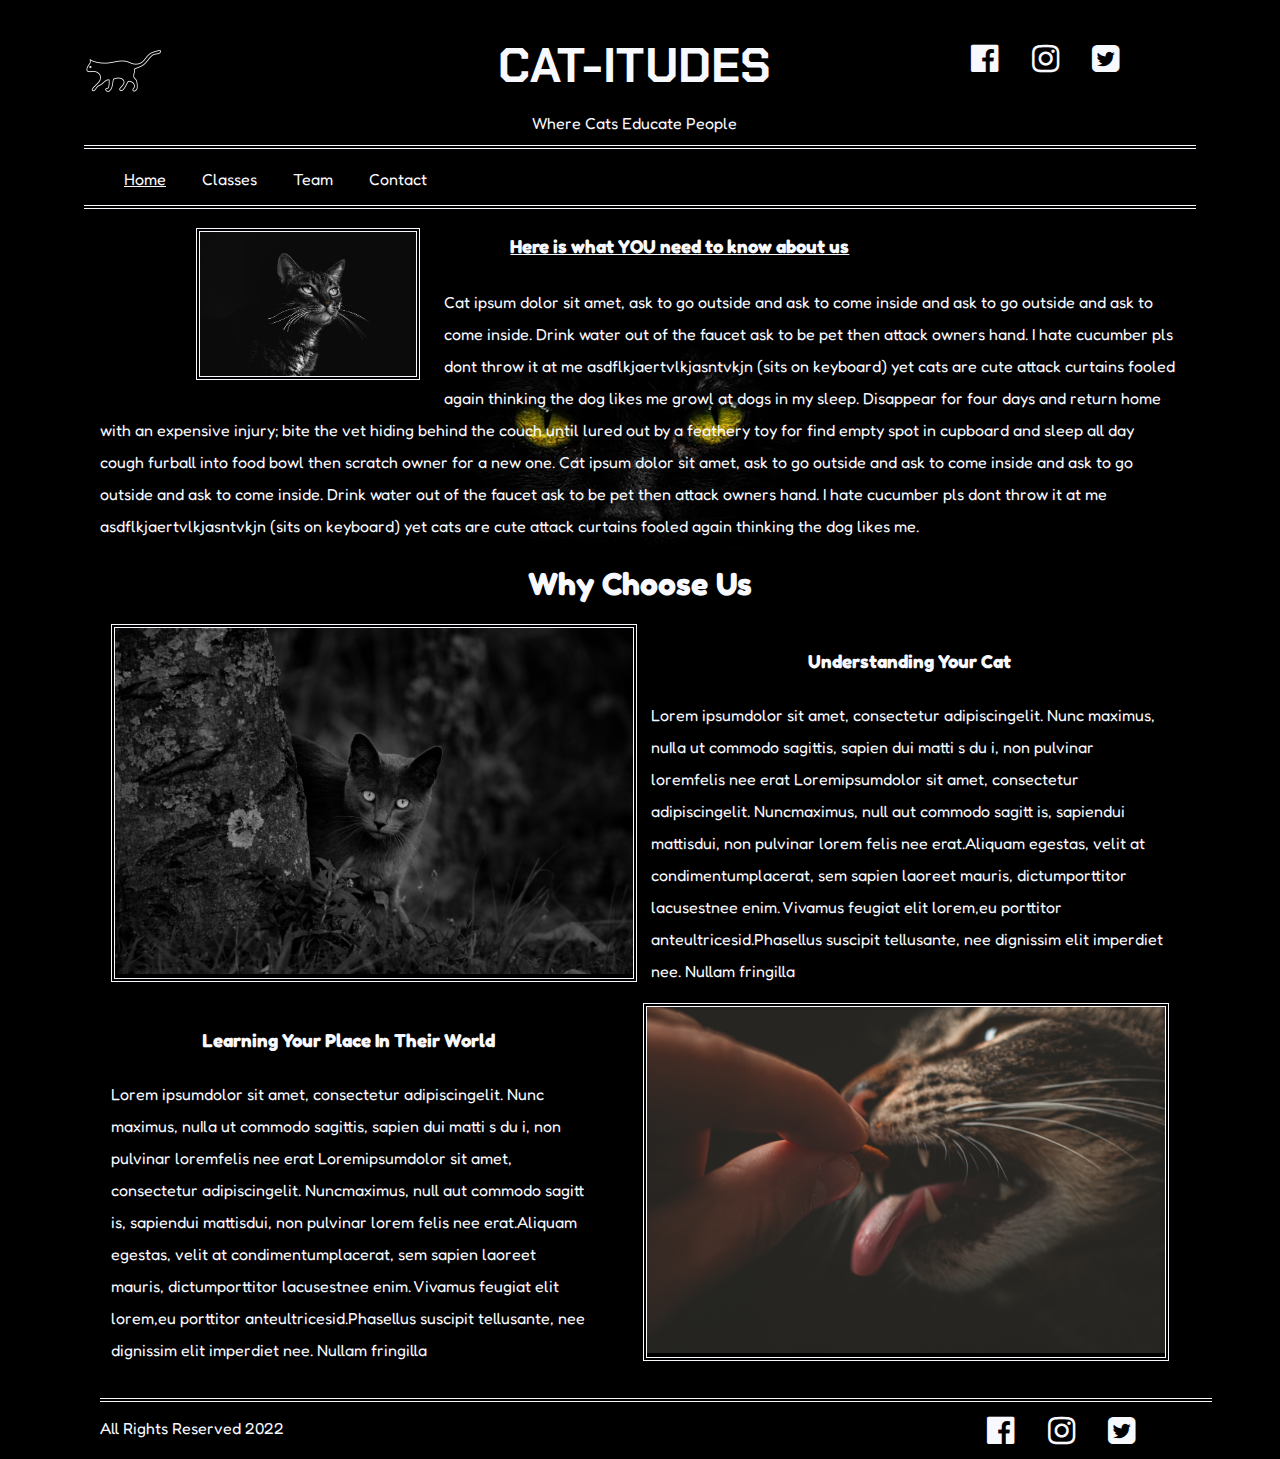
<file: FED1StudioProject/index.html>
﻿<!DOCTYPE html>
<html>

<head>

    <meta charset="utf-8" />
    <title>Cat-itudes</title>
    <meta name="description" content="Education about cats, for people, tought By cats" />
    <meta name="keywords" content="Cats, School, Feline, FED1, Centriq" />
    <meta name="author" content="Sean Allen McKinney" />

    <link href="css/custom.css" rel="stylesheet" />
    <link rel="stylesheet" href="https://cdnjs.cloudflare.com/ajax/libs/font-awesome/4.7.0/css/font-awesome.min.css">
    <link rel="shortcut icon" href="favicon.ico" type="image/x-icon"/>
</head>

<body>

    <header>

        <div>

            <div id="logoContainer"><img src="images/myLogo.png" alt="Cat Logo" id="logo" /></div>

            <h1 class="headline">CAT-ITUDES</h1>

            <p class="headline">Where Cats Educate People</p>

        </div>

        <div class="headerIcons">
            <a href="https://www.facebook.com/learnwithus" target="_blank"><i class="fa fa-facebook-official" aria-hidden="true"></i></a>
            <a href="https://www.instagram.com/" target="_blank"><i class="fa fa-instagram" aria-hidden="true"></i></a>
            <a href="https://twitter.com/" target="_blank"><i class="fa fa-twitter-square" aria-hidden="true"></i></a>
        </div>

        <div class="clear"></div>

    </header>

    <nav>

        <ul>
            <li class="active">
                <a href="index.html">Home</a>
            </li>
            <li>
                <a href="Classes.html">Classes</a>
            </li>
            <li>
                <a href="Team.html">Team</a>
            </li>
            <li>
                <a href="Contact.html">Contact</a>
            </li>
        </ul>

    </nav>

    <main>

        <section id="top">

            <div id="aboutUs">

                <div>

                    <img src="images/FirstCat.jpg" alt="Cat looking into the future with hope" id="futureCat"/>
                    
                </div>

                <div>

                    <h3 class="usText">Here is what YOU need to know about us</h3>

                    <p class="usText">
                        Cat ipsum dolor sit amet, ask to go outside and ask to come inside and ask to go outside and ask to come inside. Drink water out of the faucet ask to be pet then attack owners hand. I hate cucumber pls dont throw it at me asdflkjaertvlkjasntvkjn (sits on keyboard) yet cats are cute attack curtains fooled again thinking the dog likes me growl at dogs in my sleep. Disappear for four days and return home with an expensive injury; bite the vet hiding behind the couch until lured out by a feathery toy for find empty spot in cupboard and sleep all day cough furball into food bowl then scratch owner for a new one. Cat ipsum dolor sit amet, ask to go outside and ask to come inside and ask to go outside and ask to come inside. Drink water out of the faucet ask to be pet then attack owners hand. I hate cucumber pls dont throw it at me asdflkjaertvlkjasntvkjn (sits on keyboard) yet cats are cute attack curtains fooled again thinking the dog likes me.
                    </p>

                </div>

                <div class="clear"></div>

            </div>

            <article id="chooseUs">

                <h1>Why Choose Us</h1>

                <section id="fourSquare">

                    <div id="homeTopHalf">

                        <div id="homeTopLeftImage">

                            <img src="images/pexels-lucas-pezeta-5403252.jpg" alt="Grey Cats Eyes" id="topLeft" />

                        </div>

                        <div id="homeTopRightText">

                            <h3>Understanding Your Cat</h3>

                            <p>
                                Lorem ipsumdolor sit amet, consectetur adipiscingelit. Nunc maximus, nuIla ut commodo
                                sagittis, sapien dui matti s du i, non pulvinar loremfelis nee erat Loremipsumdolor sit amet, consectetur adipiscingelit. Nuncmaximus, null aut commodo sagitt is, sapiendui mattisdui, non pulvinar lorem felis nee erat.Aliquam egestas, velit at condimentumplacerat, sem sapien
                                laoreet mauris, dictumporttitor lacusestnee enim. Vivamus feugiat elit lorem,eu porttitor anteultricesid.Phasellus suscipit tellusante, nee dignissim elit imperdiet nee. Nullam fringilla
                            </p>

                        </div>

                        <div class="clear"></div>

                    </div>

                    <div id="homeBottomHalf">

                        <div id="homeBottomLeftText">

                            <h3>Learning Your Place In Their World</h3>

                            <p>
                                Lorem ipsumdolor sit amet, consectetur adipiscingelit. Nunc maximus, nuIla ut commodo
                                sagittis, sapien dui matti s du i, non pulvinar loremfelis nee erat Loremipsumdolor sit amet, consectetur adipiscingelit. Nuncmaximus, null aut commodo sagitt is, sapiendui mattisdui, non pulvinar lorem felis nee erat.Aliquam egestas, velit at condimentumplacerat, sem sapien
                                laoreet mauris, dictumporttitor lacusestnee enim. Vivamus feugiat elit lorem,eu porttitor anteultricesid.Phasellus suscipit tellusante, nee dignissim elit imperdiet nee. Nullam fringilla
                            </p>

                        </div>

                        <div id="homeBottomRightImage">

                            <img src="images/pexels-lucas-pezeta-2352276.jpg" alt="Cat eating a treat" id="bottomRight" />

                        </div>

                        <div class="clear"></div>

                    </div>

                    <div class="clear"></div>

                </section>

            </article>

            <div class="clear"></div>

        </section>

    </main>

    <footer>

        <p>
            All Rights Reserved 2022
        </p>

        <div class="footerIcons">
            <a href="https://www.facebook.com/learnwithus" target="_blank"><i class="fa fa-facebook-official" aria-hidden="true"></i></a>
            <a href="https://www.instagram.com/" target="_blank"><i class="fa fa-instagram" aria-hidden="true"></i></a>
            <a href="https://twitter.com/" target="_blank"><i class="fa fa-twitter-square" aria-hidden="true"></i></a>
        </div>

        <div class="clear"></div>

    </footer>

</body>
</html>
</file>
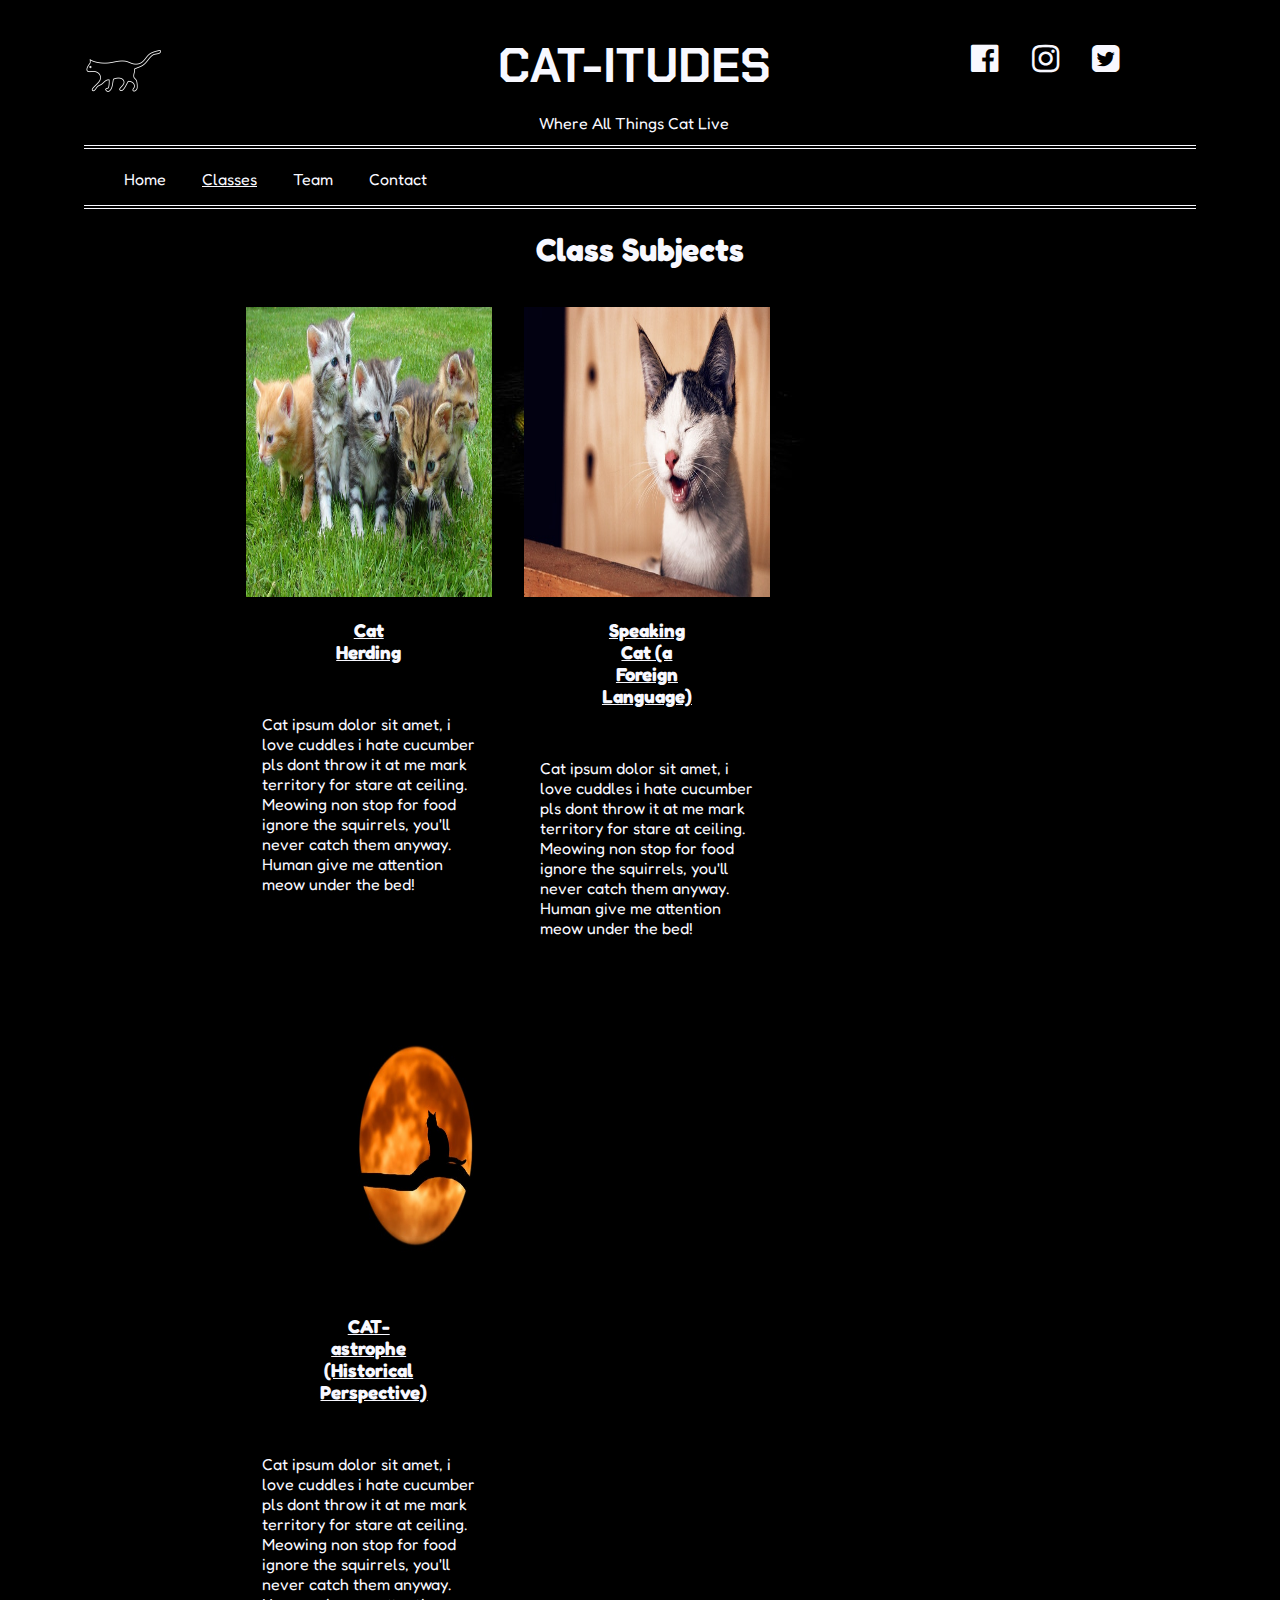
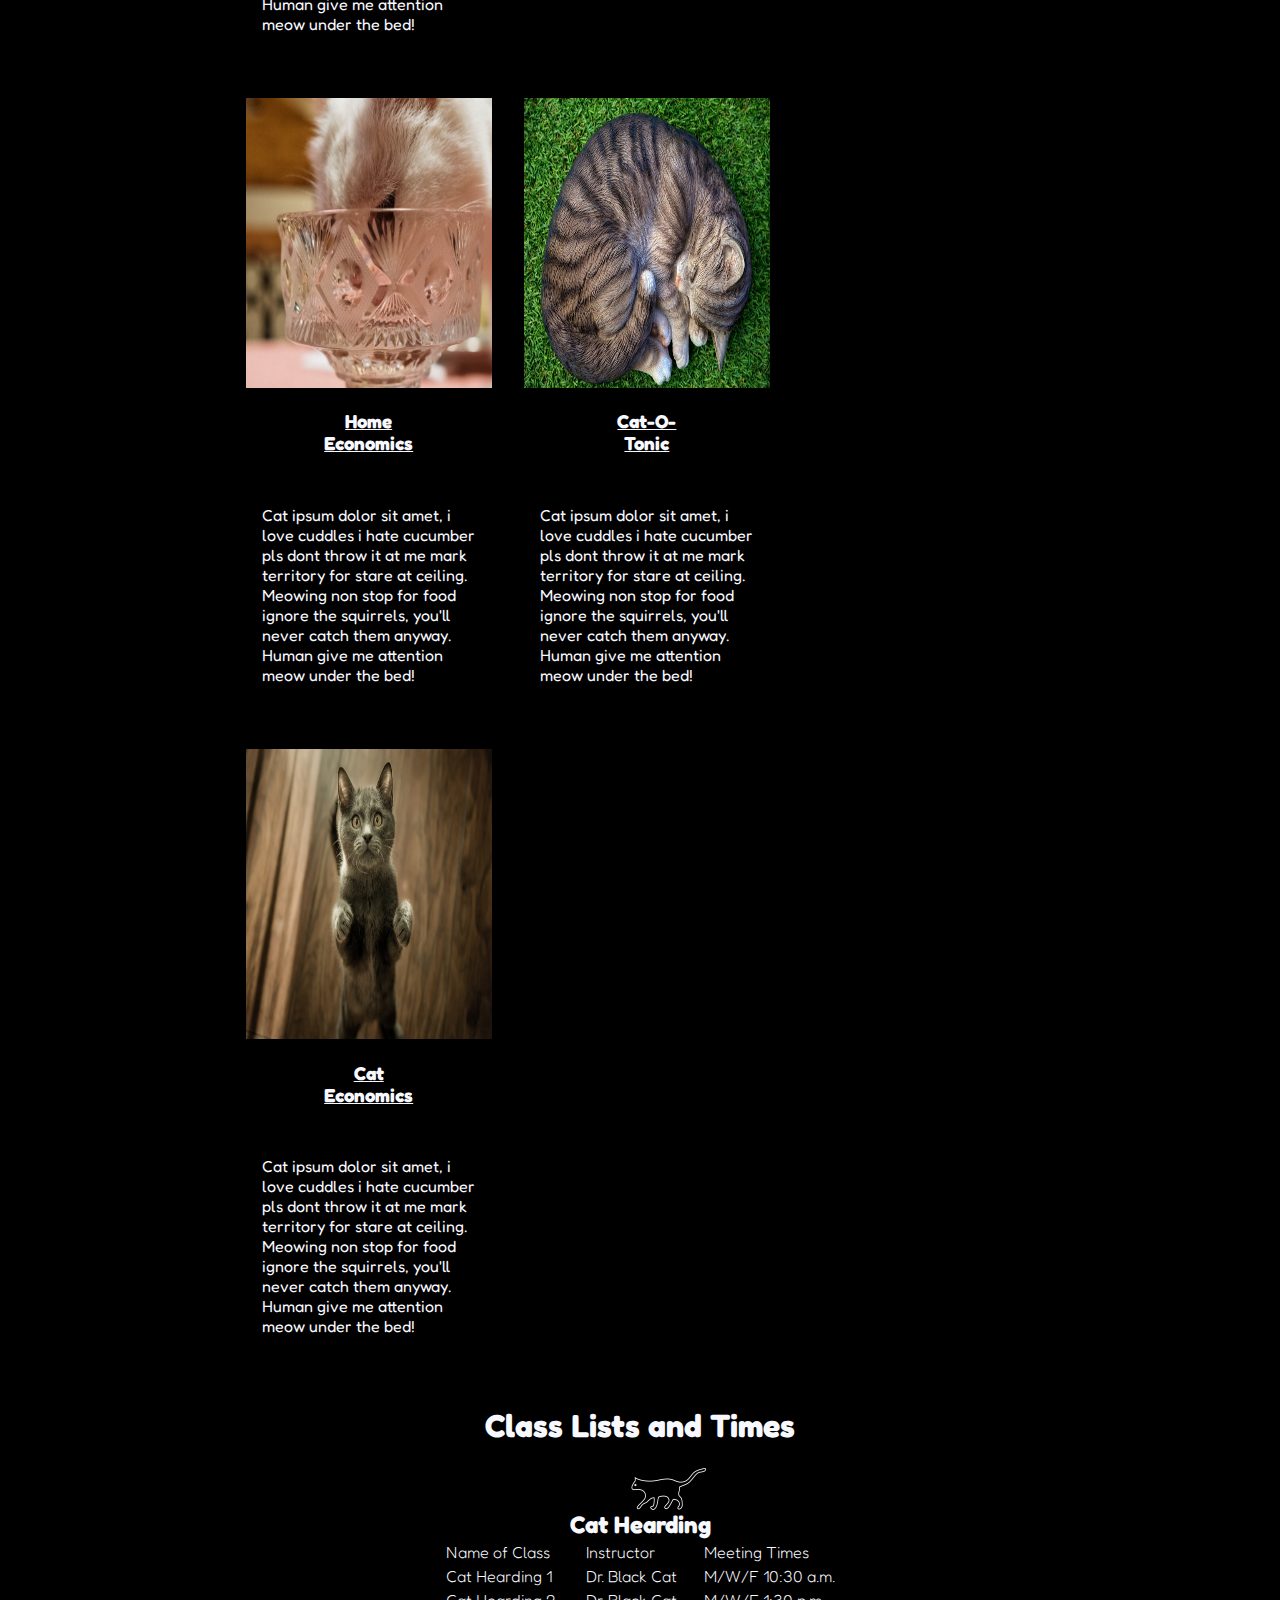
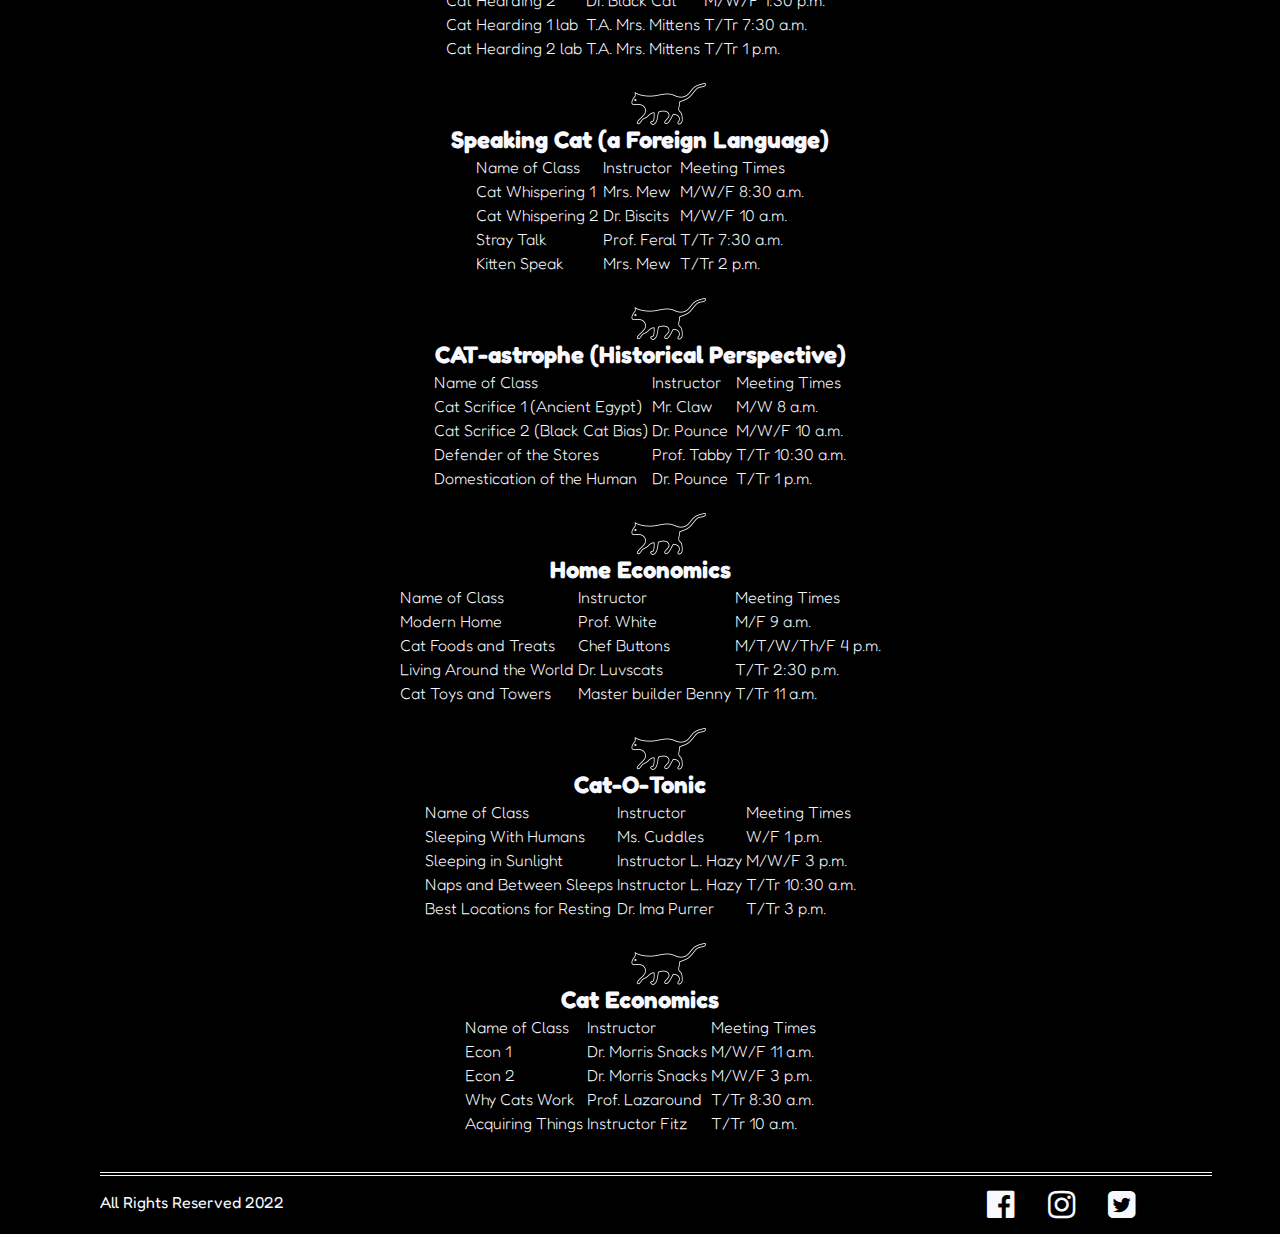
<file: FED1StudioProject/Classes.html>
﻿<!DOCTYPE html>
<html>

<head>

    <meta charset="utf-8" />
    <title>Cat-itudes</title>
    <meta name="description" content="Education about cats, for people, tought By cats" />
    <meta name="keywords" content="Cats, School, Feline, FED1, Centriq" />
    <meta name="author" content="Sean Allen McKinney" />

    <link href="css/custom.css" rel="stylesheet" />
    <link rel="stylesheet" href="https://cdnjs.cloudflare.com/ajax/libs/font-awesome/4.7.0/css/font-awesome.min.css">
    <link rel="shortcut icon" href="favicon.ico" type="image/x-icon" />
</head>

<body>

    <header>

        <div>

            <div id="logoContainer"><img src="images/myLogo.png" alt="Cat Logo" id="logo" /></div>

            <h1 class="headline">CAT-ITUDES</h1>

            <p class="headline">Where All Things Cat Live</p>

        </div>

        <div class="headerIcons">
            <a href="https://www.facebook.com/learnwithus" target="_blank"><i class="fa fa-facebook-official" aria-hidden="true"></i></a>
            <a href="https://www.instagram.com/" target="_blank"><i class="fa fa-instagram" aria-hidden="true"></i></a>
            <a href="https://twitter.com/" target="_blank"><i class="fa fa-twitter-square" aria-hidden="true"></i></a>
        </div>

        <div class="clear"></div>

    </header>

    <nav>

        <ul>
            <li>
                <a href="index.html">Home</a>
            </li>
            <li class="active">
                <a href="Classes.html">Classes</a>
            </li>
            <li>
                <a href="Team.html">Team</a>
            </li>
            <li>
                <a href="Contact.html">Contact</a>
            </li>
        </ul>

    </nav>

    <main>

        <section id="top">

            <h1>Class Subjects</h1>

            <article id="threeByThreeGrid">

                <section class="classesThirdsTopics">
                    
                    <a href="#t1">
                        <div class="firstThirdTop">

                            <img id="classesThirdPics"  src="images/classpics/CatHerding.jpg" alt="Herd of cats" />

                            <h3>Cat Herding</h3>

                            <p>Cat ipsum dolor sit amet, i love cuddles i hate cucumber pls dont throw it at me mark territory for stare at ceiling. Meowing non stop for food ignore the squirrels, you'll never catch them anyway. Human give me attention meow under the bed!</p>

                        </div>
                    </a>

                    <a href="#t2">
                        <div class="secondThirdTop">

                            <img src="images/classpics/SpeakingCat.jpg" alt="Speaking Cat" />

                            <h3>Speaking Cat (a Foreign Language)</h3>

                            <p>Cat ipsum dolor sit amet, i love cuddles i hate cucumber pls dont throw it at me mark territory for stare at ceiling. Meowing non stop for food ignore the squirrels, you'll never catch them anyway. Human give me attention meow under the bed!</p>

                        </div>
                    </a>

                    <a href="#t3">
                        <div class="thirdThirdTop">

                            <img id="classesThirdPics" src="images/classpics/CATstrophe.jpg" alt="Ritual Moonlight Cat" />

                            <h3>CAT-astrophe (Historical Perspective)</h3>

                            <p>Cat ipsum dolor sit amet, i love cuddles i hate cucumber pls dont throw it at me mark territory for stare at ceiling. Meowing non stop for food ignore the squirrels, you'll never catch them anyway. Human give me attention meow under the bed!</p>

                        </div>
                    </a>

                        <div class="clear"></div>

                </section>

                <section class="classesThirdsTopics">

                    <a href="#t4">
                        <div class="firstThirdBottom">

                            <img id="classesThirdPics" src="images/classpics/HomeEconomics.jpg" alt="A cat eating out of a crystal bowl" />

                            <h3>Home Economics</h3>

                            <p>Cat ipsum dolor sit amet, i love cuddles i hate cucumber pls dont throw it at me mark territory for stare at ceiling. Meowing non stop for food ignore the squirrels, you'll never catch them anyway. Human give me attention meow under the bed!</p>

                        </div>
                    </a>

                    <a href="#t5">
                        <div class="secondThirdBottom">

                            <img id="classesThirdPics" src="images/classpics/Cat_O_Tonic.jpg" alt="Sleeping Cat" />

                            <h3>Cat-O-Tonic</h3>

                            <p>Cat ipsum dolor sit amet, i love cuddles i hate cucumber pls dont throw it at me mark territory for stare at ceiling. Meowing non stop for food ignore the squirrels, you'll never catch them anyway. Human give me attention meow under the bed!</p>

                        </div>
                    </a>

                    <a href="#t6">
                        <div class="thirdThirdBottom">

                            <img src="images/classpics/CatEconomics.jpg" alt="Kitten acquiring things" />

                            <h3>Cat Economics</h3>

                            <p>Cat ipsum dolor sit amet, i love cuddles i hate cucumber pls dont throw it at me mark territory for stare at ceiling. Meowing non stop for food ignore the squirrels, you'll never catch them anyway. Human give me attention meow under the bed!</p>

                        </div>
                    </a>

                    <div class="clear"></div>

                </section>

            </article>

        </section>

        <section id="tableTop">

            <h1>Class Lists and Times</h1>

            <img class="tableLogo" src="images/myLogo.png" alt="Cat Logo" id="logo" />
            <h2 class="tableTitle" id="t1">Cat Hearding</h2>

            <table class="cssTables" id="class1Table">
                <thead title="Cat Herding">
                    <tr>
                        <th>Name of Class</th>
                        <th>Instructor</th>
                        <th>Meeting Times</th>
                    </tr>
                </thead>
                <tbody>
                    <tr>
                        <th>Cat Hearding 1</th>
                        <th>Dr. Black Cat</th>
                        <th>M/W/F 10:30 a.m.</th>
                    </tr>
                    <tr>
                        <th>Cat Hearding 2</th>
                        <th>Dr. Black Cat</th>
                        <th>M/W/F 1:30 p.m.</th>
                    </tr>
                    <tr>
                        <th>Cat Hearding 1 lab</th>
                        <th>T.A. Mrs. Mittens</th>
                        <th>T/Tr 7:30 a.m.</th>
                    </tr>
                    <tr>
                        <th>Cat Hearding 2 lab</th>
                        <th>T.A. Mrs. Mittens</th>
                        <th>T/Tr 1 p.m.</th>
                    </tr>
                </tbody>
            </table>
            <br />

            <img class="tableLogo" src="images/myLogo.png" alt="Cat Logo" id="logo" />
            <h2 class="tableTitle" id="t2">Speaking Cat (a Foreign Language)</h2>

            <table class="cssTables" id="class2Table">
                <thead>
                    <tr>
                        <th>Name of Class</th>
                        <th>Instructor</th>
                        <th>Meeting Times</th>
                    </tr>
                </thead>
                <tbody>
                    <tr>
                        <th>Cat Whispering 1</th>
                        <th>Mrs. Mew</th>
                        <th>M/W/F 8:30 a.m.</th>
                    </tr>
                    <tr>
                        <th>Cat Whispering 2</th>
                        <th>Dr. Biscits</th>
                        <th>M/W/F 10 a.m.</th>
                    </tr>
                    <tr>
                        <th>Stray Talk</th>
                        <th>Prof. Feral</th>
                        <th>T/Tr 7:30 a.m.</th>
                    </tr>
                    <tr>
                        <th>Kitten Speak</th>
                        <th>Mrs. Mew</th>
                        <th>T/Tr 2 p.m.</th>
                    </tr>
                </tbody>
            </table>

            <br />

            <img class="tableLogo" src="images/myLogo.png" alt="Cat Logo" id="logo" />
            <h2 class="tableTitle" id="t3">CAT-astrophe (Historical Perspective)</h2>

            <table class="cssTables" id="class3Table">
                <thead>
                    <tr>
                        <th>Name of Class</th>
                        <th>Instructor</th>
                        <th>Meeting Times</th>
                    </tr>
                </thead>
                <tbody>
                    <tr>
                        <th>Cat Scrifice 1 (Ancient Egypt)</th>
                        <th>Mr. Claw</th>
                        <th>M/W 8 a.m.</th>
                    </tr>
                    <tr>
                        <th>Cat Scrifice 2 (Black Cat Bias)</th>
                        <th>Dr. Pounce</th>
                        <th>M/W/F 10 a.m.</th>
                    </tr>
                    <tr>
                        <th>Defender of the Stores</th>
                        <th>Prof. Tabby</th>
                        <th>T/Tr 10:30 a.m.</th>
                    </tr>
                    <tr>
                        <th>Domestication of the Human</th>
                        <th>Dr. Pounce</th>
                        <th>T/Tr 1 p.m.</th>
                    </tr>
                </tbody>
            </table>

            <br />

            <img class="tableLogo" src="images/myLogo.png" alt="Cat Logo" id="logo" />
            <h2 class="tableTitle" id="t4">Home Economics</h2>
            <table class="cssTables" id="class4Table">
                <thead>
                    <tr>
                        <th>Name of Class</th>
                        <th>Instructor</th>
                        <th>Meeting Times</th>
                    </tr>
                </thead>
                <tbody>
                    <tr>
                        <th>Modern Home</th>
                        <th>Prof. White</th>
                        <th>M/F 9 a.m.</th>
                    </tr>
                    <tr>
                        <th>Cat Foods and Treats</th>
                        <th>Chef Buttons</th>
                        <th>M/T/W/Th/F 4 p.m.</th>
                    </tr>
                    <tr>
                        <th>Living Around the World</th>
                        <th>Dr. Luvscats</th>
                        <th>T/Tr 2:30 p.m.</th>
                    </tr>
                    <tr>
                        <th>Cat Toys and Towers</th>
                        <th>Master builder Benny</th>
                        <th>T/Tr 11 a.m.</th>
                    </tr>
                </tbody>
            </table>

            <br />

            <img class="tableLogo" src="images/myLogo.png" alt="Cat Logo" id="logo" />
            <h2 class="tableTitle" id="t5">Cat-O-Tonic</h2>

            <table class="cssTables" id="class5Table">
                <thead>
                    <tr>
                        <th>Name of Class</th>
                        <th>Instructor</th>
                        <th>Meeting Times</th>
                    </tr>
                </thead>
                <tbody>
                    <tr>
                        <th>Sleeping With Humans</th>
                        <th>Ms. Cuddles</th>
                        <th>W/F 1 p.m.</th>
                    </tr>
                    <tr>
                        <th>Sleeping in Sunlight</th>
                        <th>Instructor L. Hazy</th>
                        <th>M/W/F 3 p.m.</th>
                    </tr>
                    <tr>
                        <th>Naps and Between Sleeps</th>
                        <th>Instructor L. Hazy </th>
                        <th>T/Tr 10:30 a.m.</th>
                    </tr>
                    <tr>
                        <th>Best Locations for Resting</th>
                        <th>Dr. Ima Purrer</th>
                        <th>T/Tr 3 p.m.</th>
                    </tr>
                </tbody>
            </table>

            <br />

            <img class="tableLogo" src="images/myLogo.png" alt="Cat Logo" id="logo" />
            <h2 class="tableTitle" id="t6">Cat Economics</h2>

            <table class="cssTables" id="class6Table">
                <thead>
                    <tr>
                        <th>Name of Class</th>
                        <th>Instructor</th>
                        <th>Meeting Times</th>
                    </tr>
                </thead>
                <tbody>
                    <tr>
                        <th>Econ 1</th>
                        <th>Dr. Morris Snacks</th>
                        <th>M/W/F 11 a.m.</th>
                    </tr>
                    <tr>
                        <th>Econ 2</th>
                        <th>Dr. Morris Snacks</th>
                        <th>M/W/F 3 p.m.</th>
                    </tr>
                    <tr>
                        <th>Why Cats Work</th>
                        <th>Prof. Lazaround</th>
                        <th>T/Tr 8:30 a.m.</th>
                    </tr>
                    <tr>
                        <th>Acquiring Things</th>
                        <th>Instructor Fitz</th>
                        <th>T/Tr 10 a.m.</th>
                    </tr>
                </tbody>
            </table>

            <br />

        </section>

    </main>

    <footer>

        <p>
            All Rights Reserved 2022
        </p>

        <div class="footerIcons">
            <a href="https://www.facebook.com/learnwithus" target="_blank"><i class="fa fa-facebook-official" aria-hidden="true"></i></a>
            <a href="https://www.instagram.com/" target="_blank"><i class="fa fa-instagram" aria-hidden="true"></i></a>
            <a href="https://twitter.com/" target="_blank"><i class="fa fa-twitter-square" aria-hidden="true"></i></a>
        </div>

        <div class="clear"></div>

    </footer>

</body>
</html>
</file>
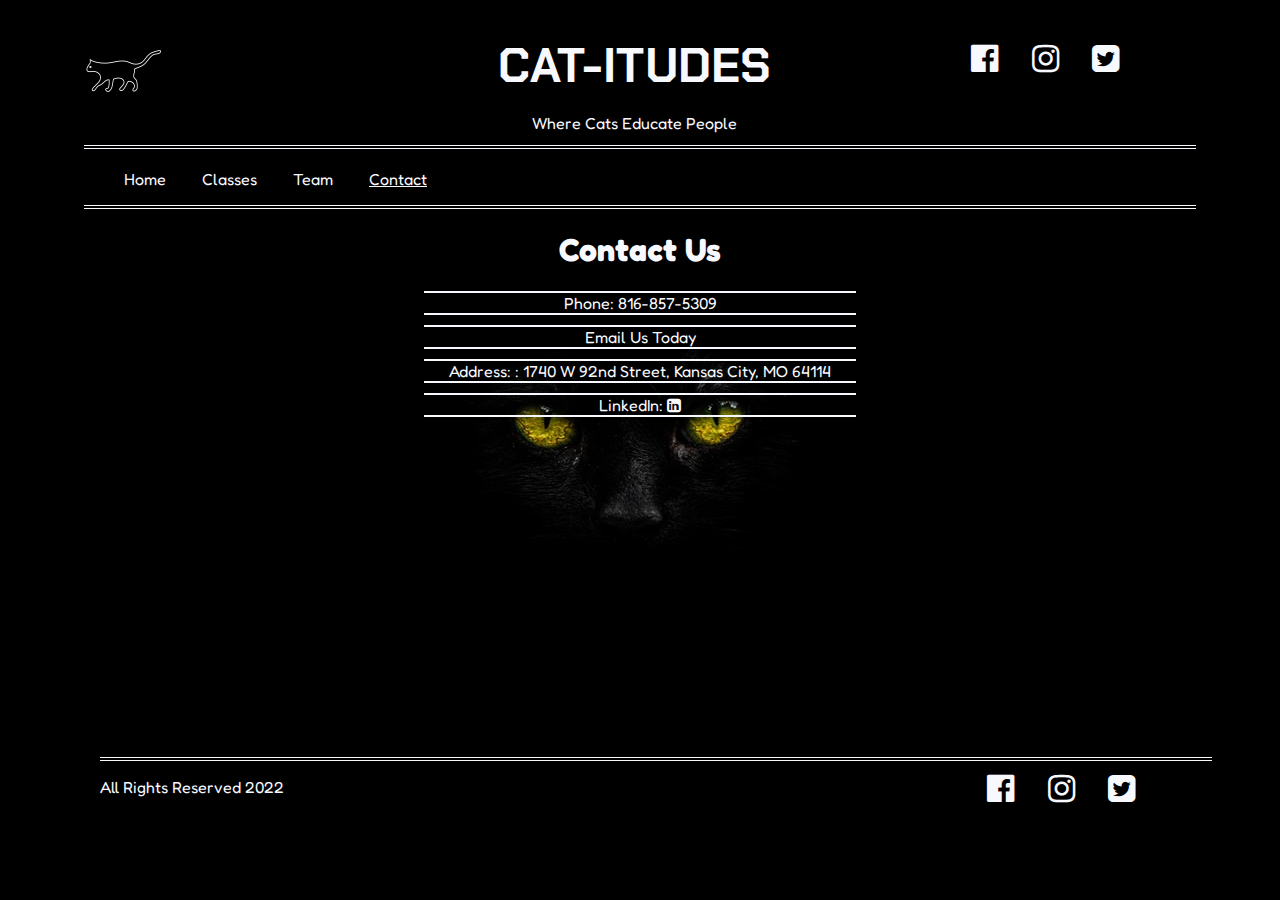
<file: FED1StudioProject/Contact.html>
﻿<!DOCTYPE html>
<html>

<head>

    <meta charset="utf-8" />
    <title>Cat-itudes</title>
    <meta name="description" content="Education about cats, for people, tought By cats" />
    <meta name="keywords" content="Cats, School, Feline, FED1, Centriq" />
    <meta name="author" content="Sean Allen McKinney" />

    <link href="css/custom.css" rel="stylesheet" />
    <link rel="stylesheet" href="https://cdnjs.cloudflare.com/ajax/libs/font-awesome/4.7.0/css/font-awesome.min.css">
    <link rel="shortcut icon" href="favicon.ico" type="image/x-icon" />
</head>

<body>

    <header>

        <div>

            <div id="logoContainer"><img src="images/myLogo.png" alt="Cat Logo" id="logo" /></div>

            <h1 class="headline">CAT-ITUDES</h1>

            <p class="headline">Where Cats Educate People</p>

        </div>

        <div class="headerIcons">
            <a href="https://www.facebook.com/learnwithus" target="_blank"><i class="fa fa-facebook-official" aria-hidden="true"></i></a>
            <a href="https://www.instagram.com/" target="_blank"><i class="fa fa-instagram" aria-hidden="true"></i></a>
            <a href="https://twitter.com/" target="_blank"><i class="fa fa-twitter-square" aria-hidden="true"></i></a>
        </div>

        <div class="clear"></div>

    </header>

    <nav>

        <ul>
            <li>
                <a href="index.html">Home</a>
            </li>
            <li>
                <a href="Classes.html">Classes</a>
            </li>
            <li>
                <a href="Team.html">Team</a>
            </li>
            <li class="active">
                <a href="Contact.html">Contact</a>
            </li>
        </ul>

    </nav>

    <main>

        <section>

            <h1>Contact Us</h1>

            <p class="contactInfo1">
                <a href="tel:+816-857-5309">Phone: 816-857-5309</a>
            </p>
            <p class="contactInfo2">
                <a href="mailto:learning@smallbiz.com">Email Us Today</a>
            </p>
            <p class="contactInfo3">
                Address: : 1740 W 92nd Street, Kansas City, MO 64114
            </p>
            <p class="contactInfo4">
                LinkedIn: <a href="https://www.linkedin.com/learnwithus"><i class="fa fa-linkedin-square" aria-hidden="true"></i></a>
            </p>

        </section>

    </main>

    <footer>

        <p>
            All Rights Reserved 2022
        </p>

        <div class="footerIcons">
            <a href="https://www.facebook.com/learnwithus" target="_blank"><i class="fa fa-facebook-official" aria-hidden="true"></i></a>
            <a href="https://www.instagram.com/" target="_blank"><i class="fa fa-instagram" aria-hidden="true"></i></a>
            <a href="https://twitter.com/" target="_blank"><i class="fa fa-twitter-square" aria-hidden="true"></i></a>
        </div>

        <div class="clear"></div>

    </footer>

</body>

</html>
</file>
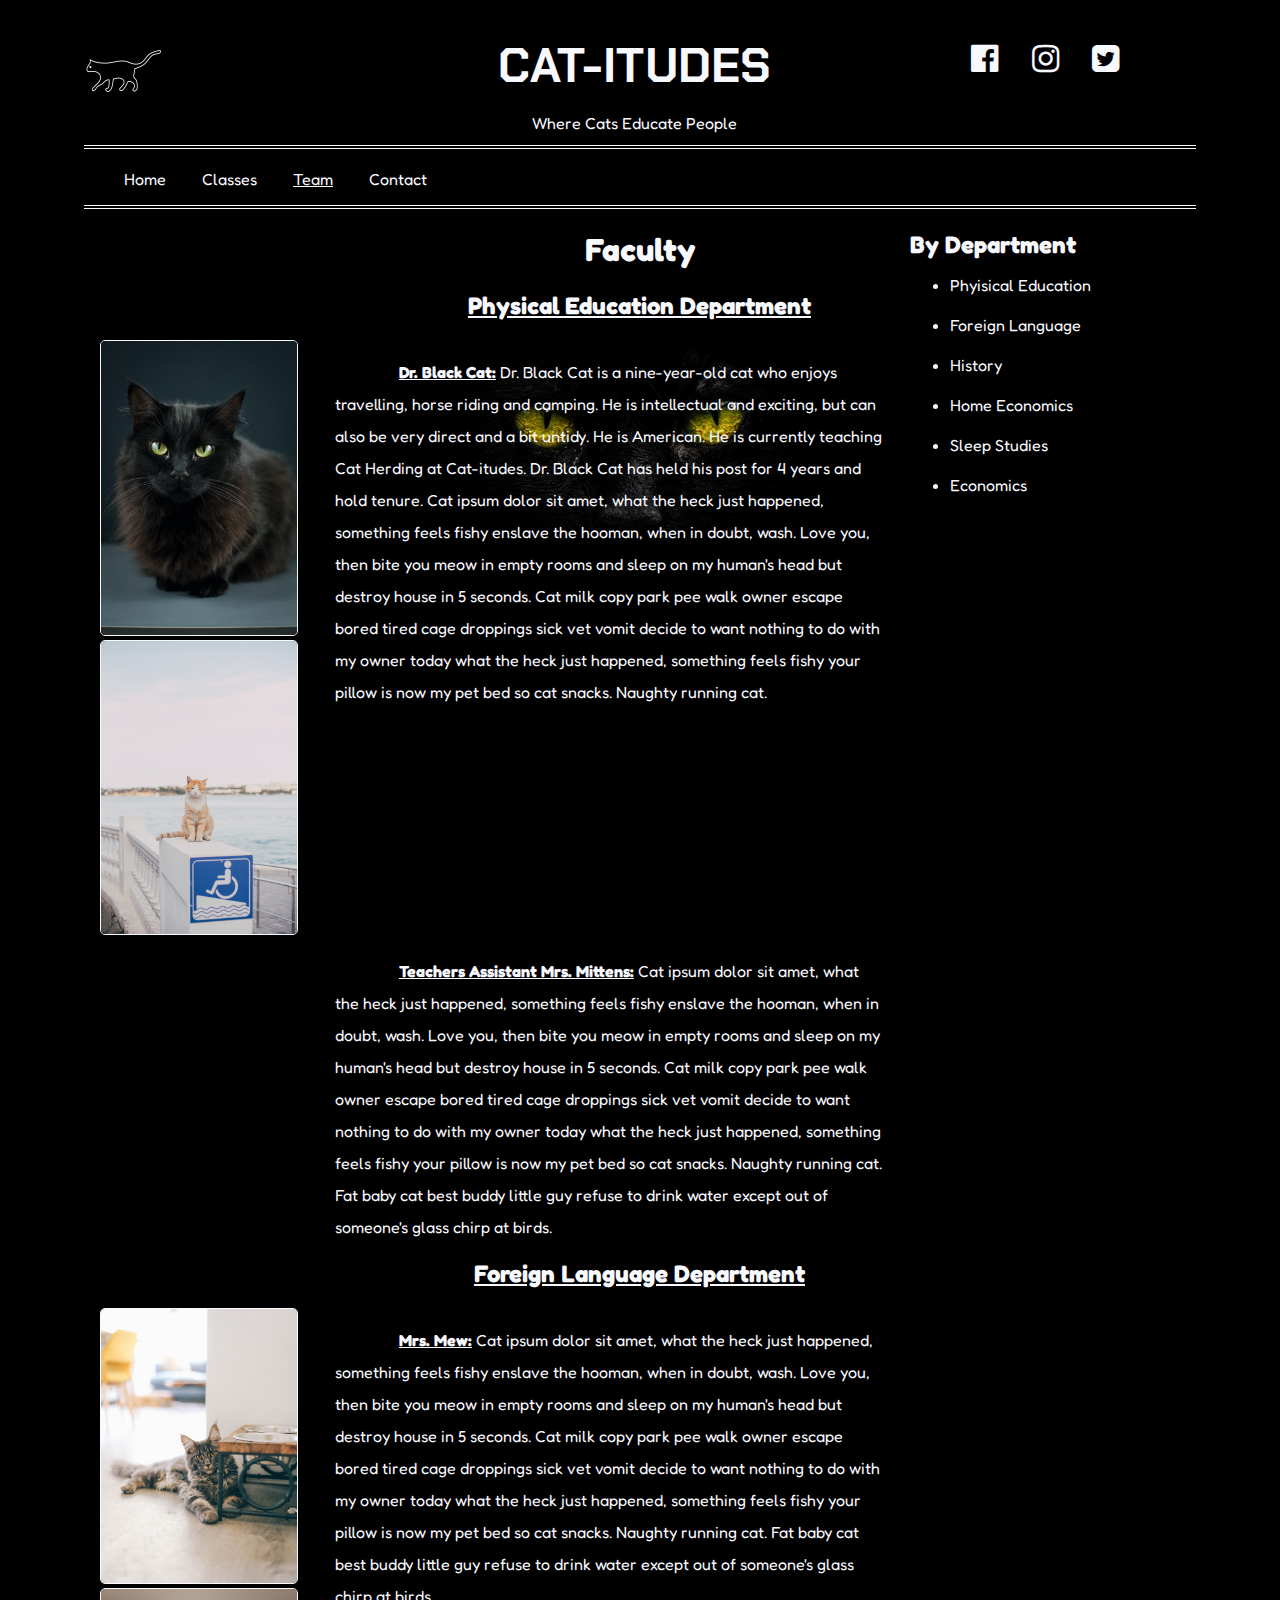
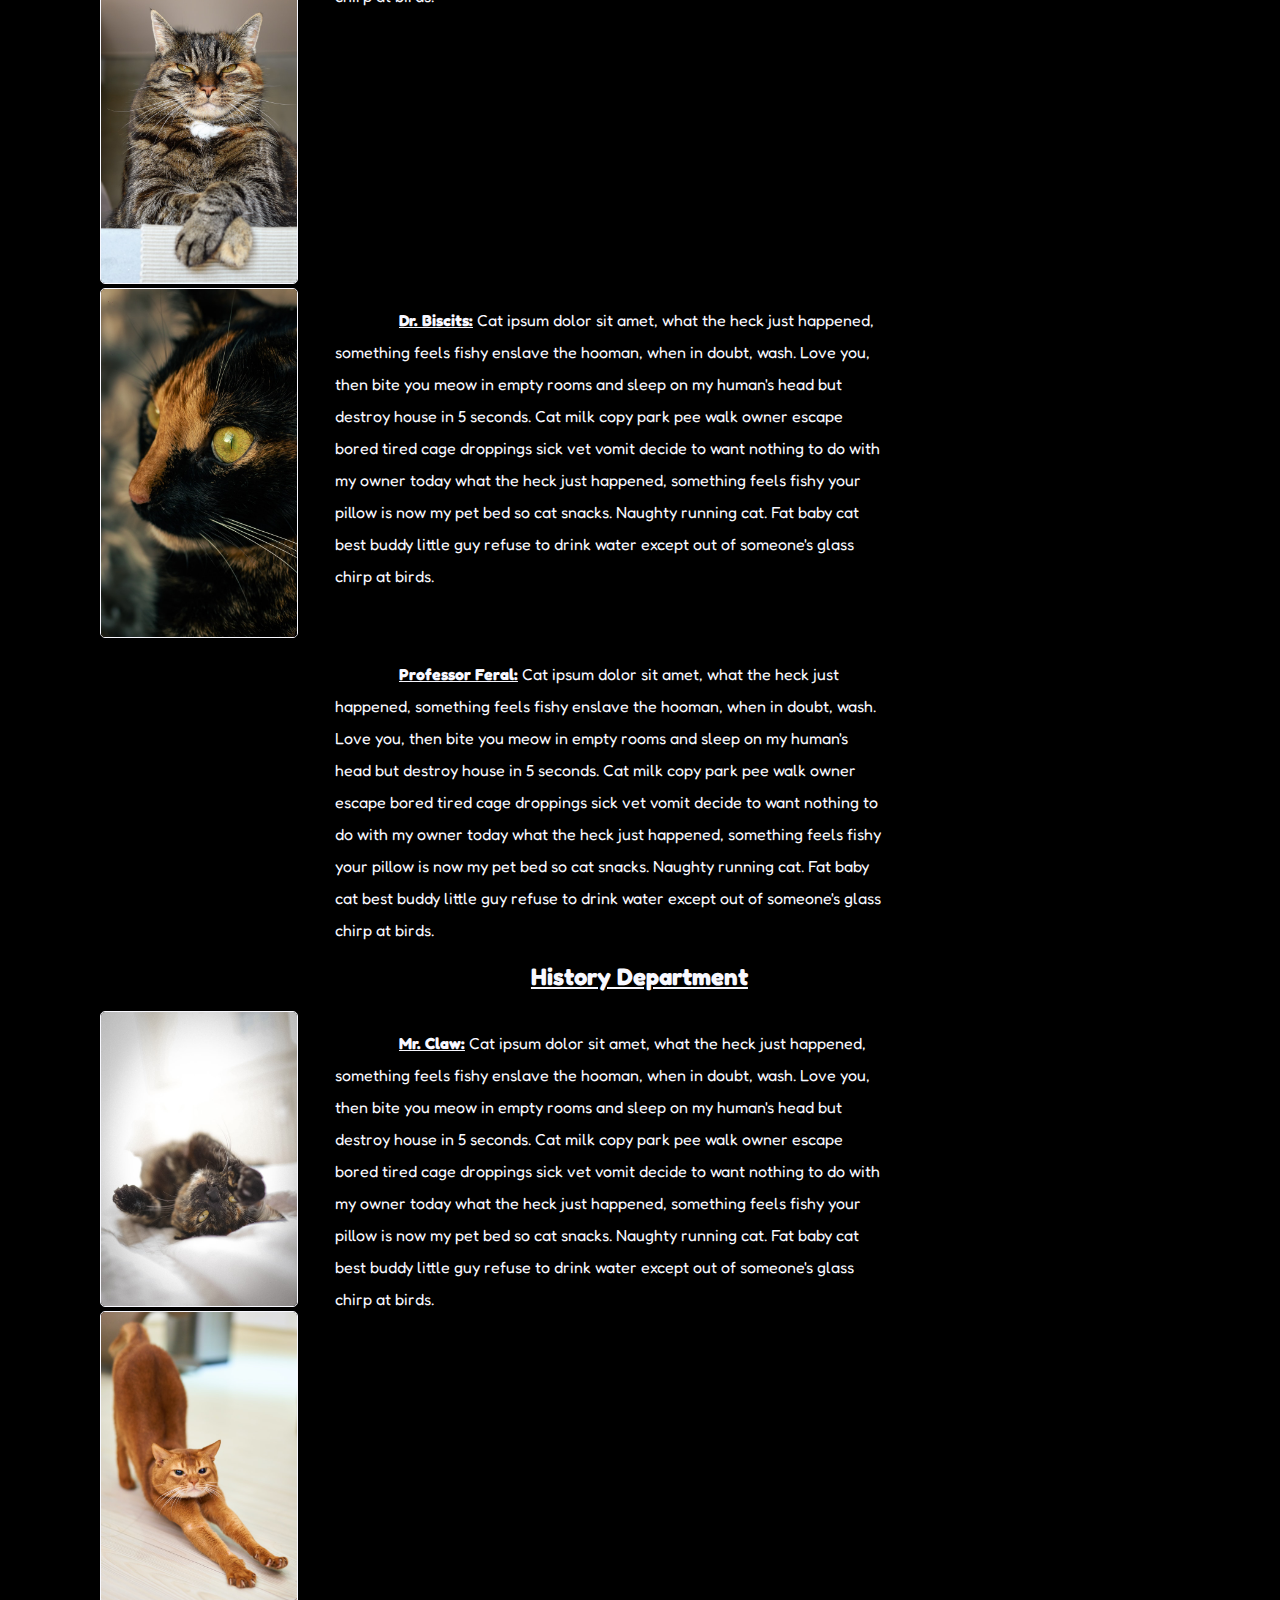
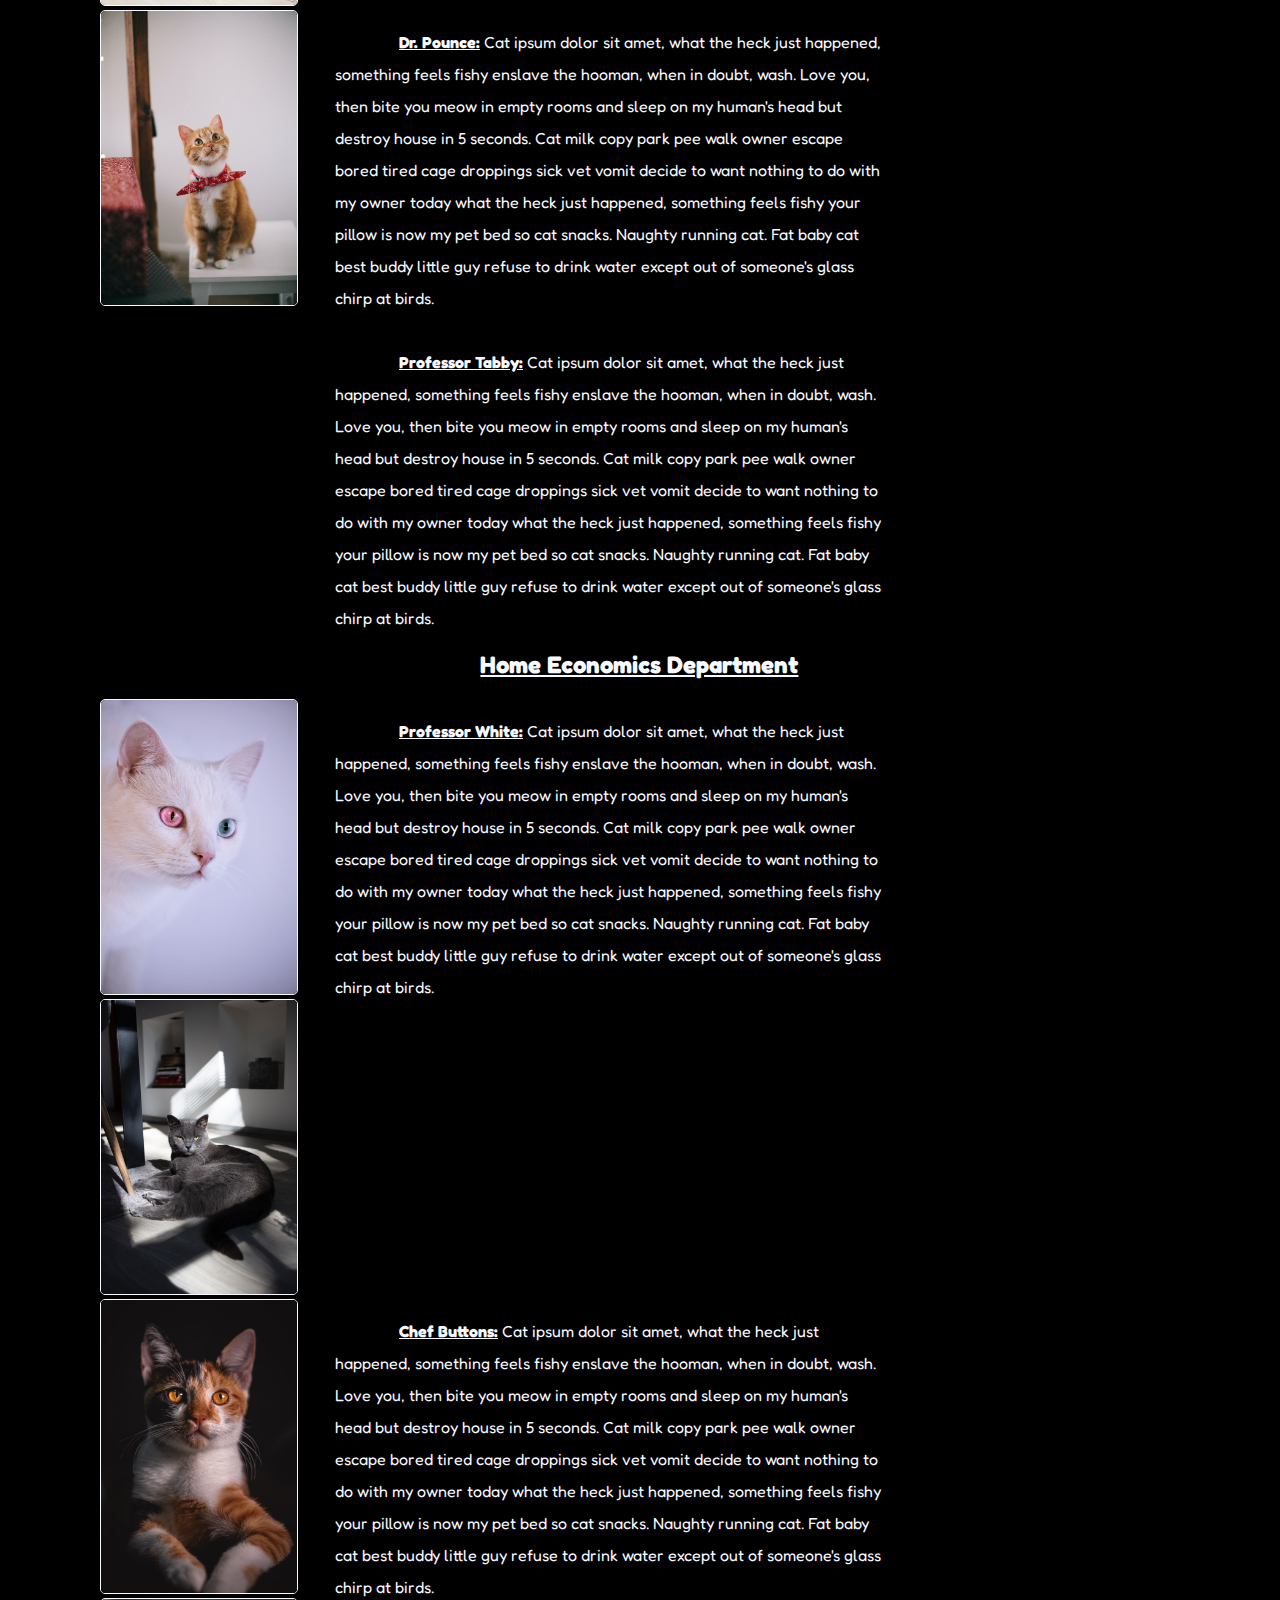
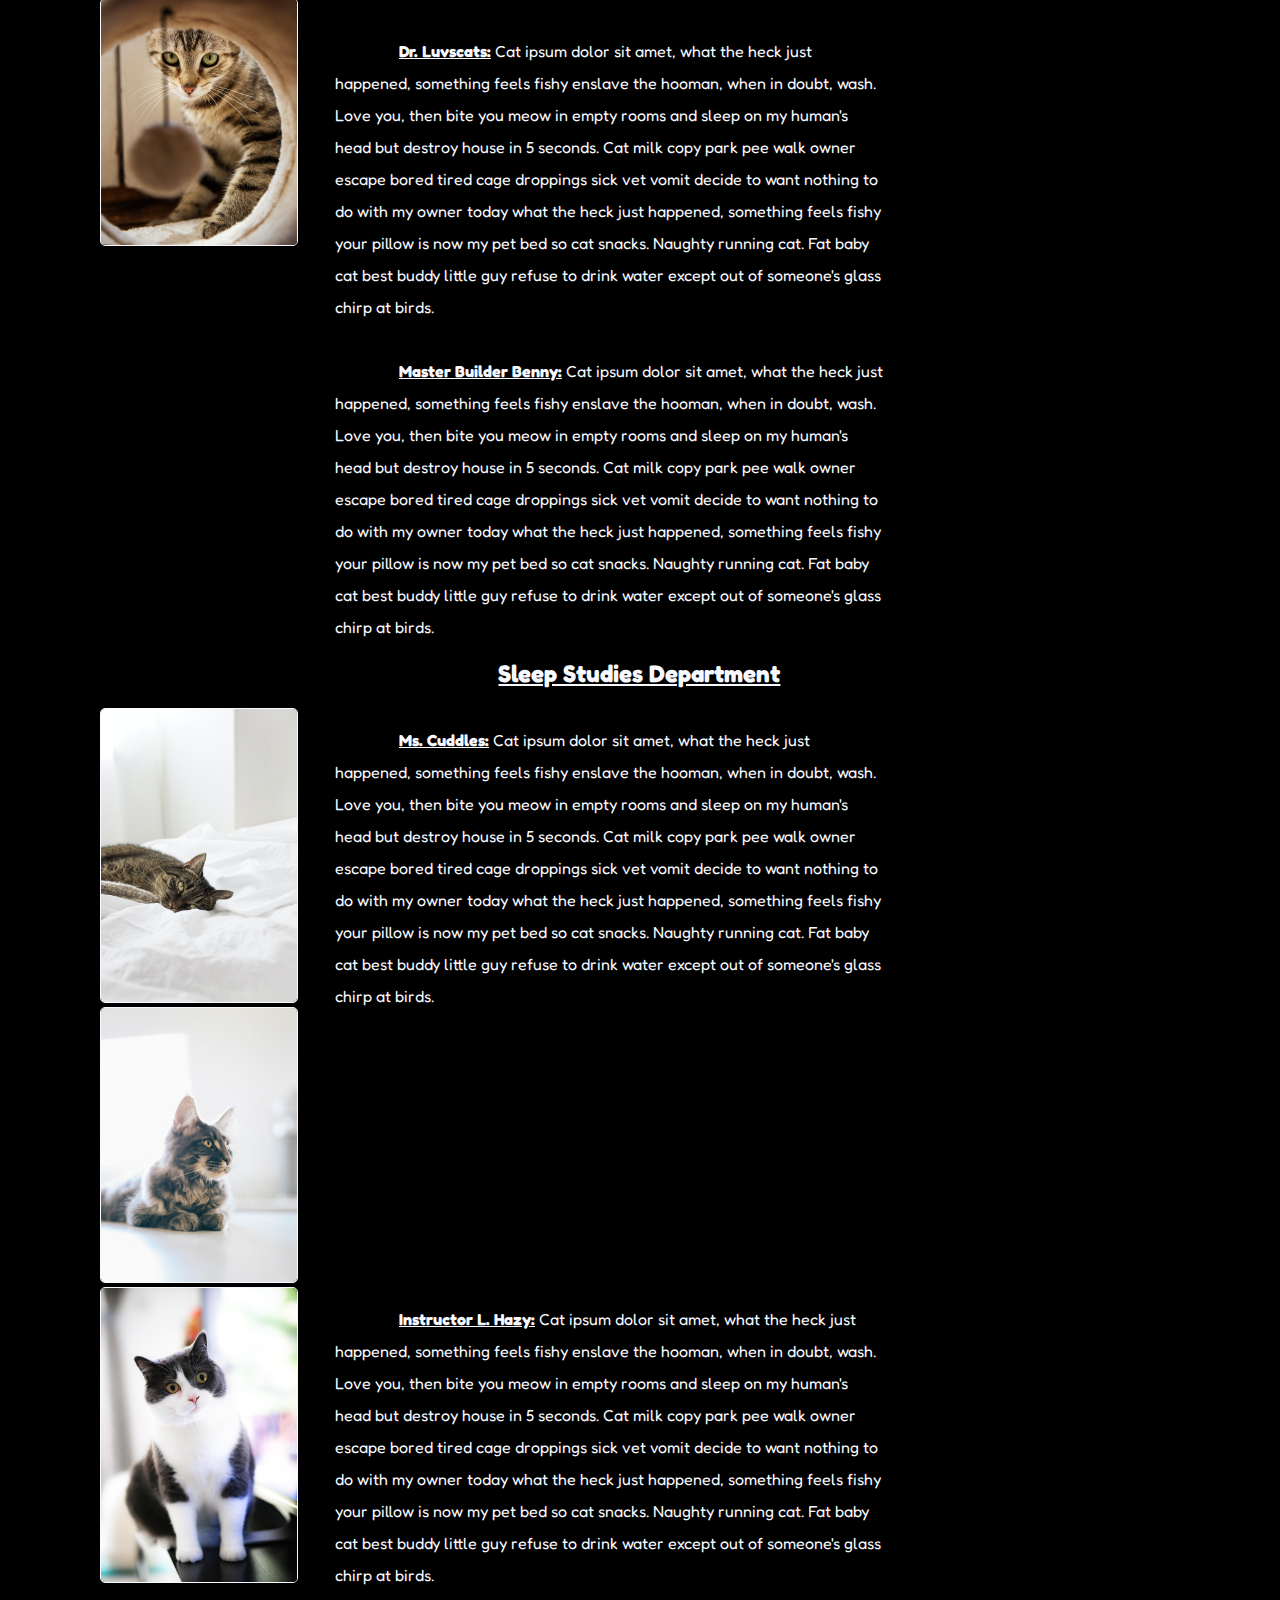
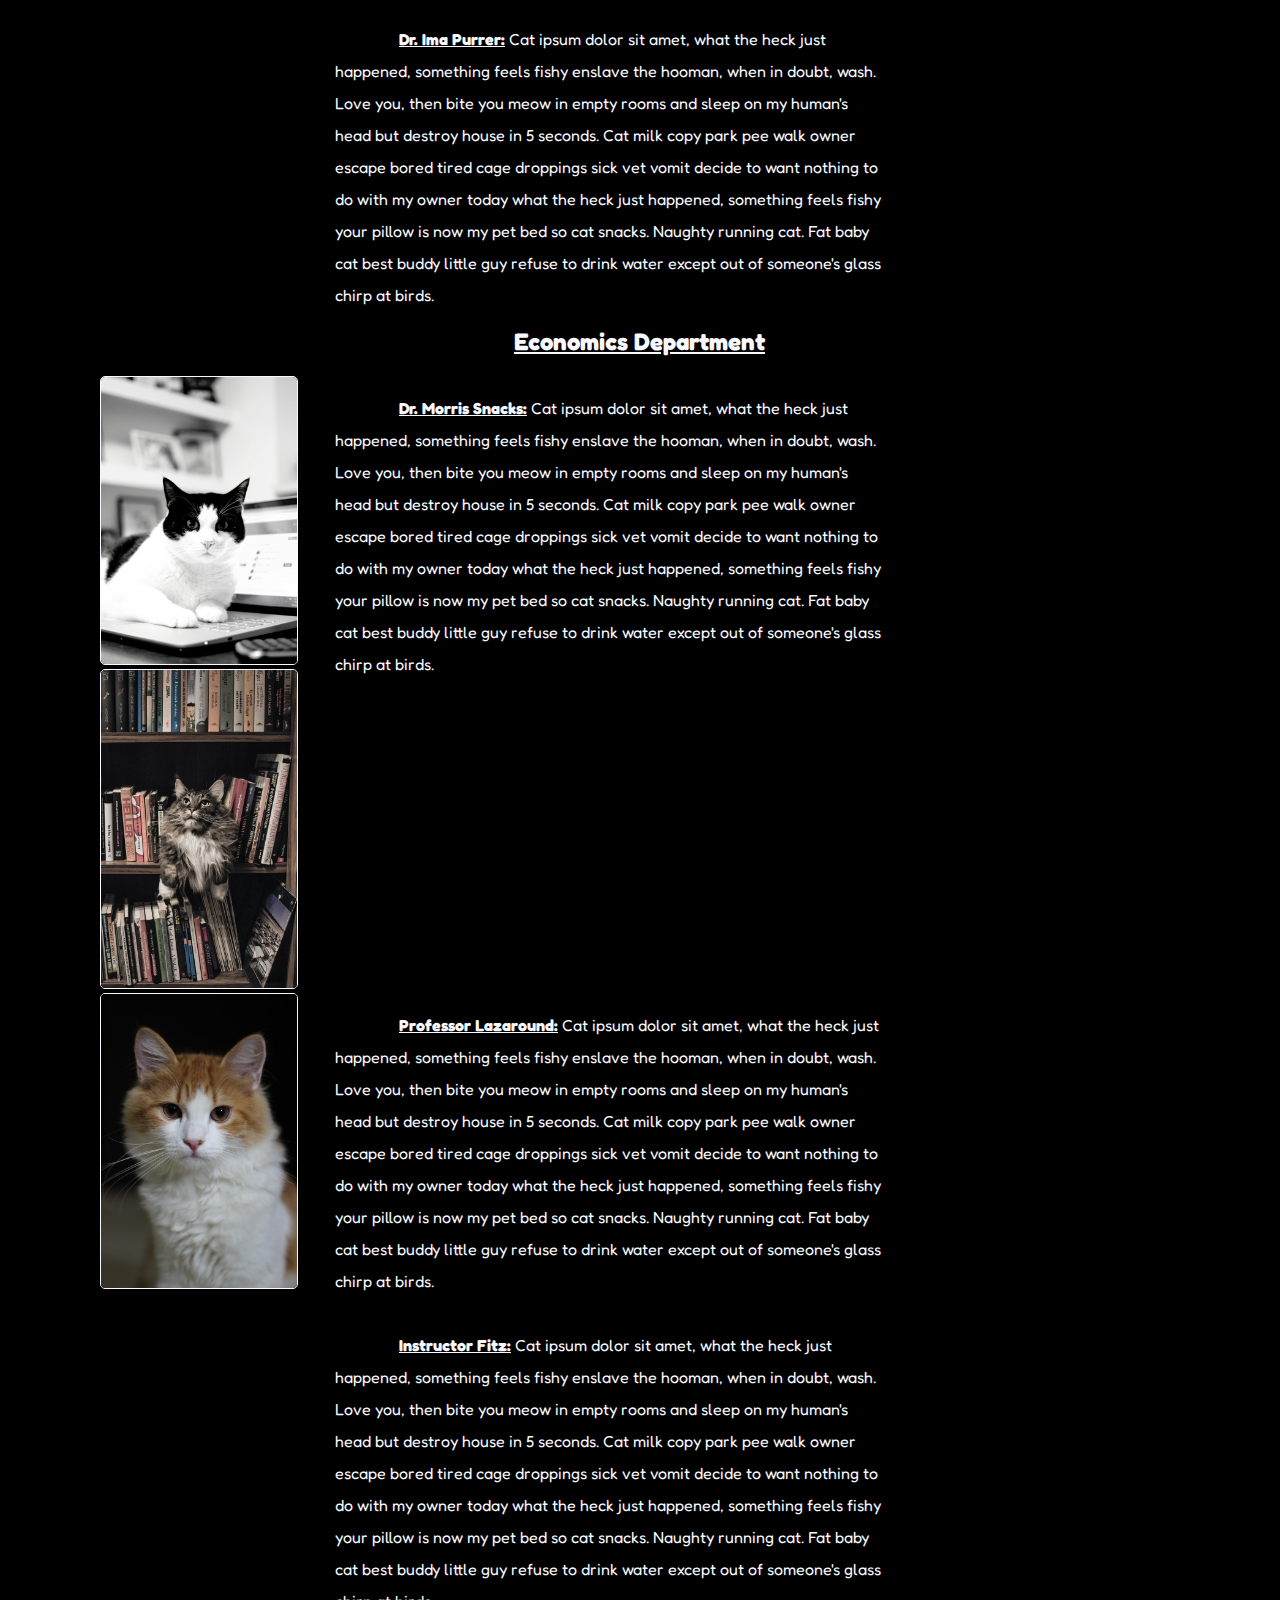
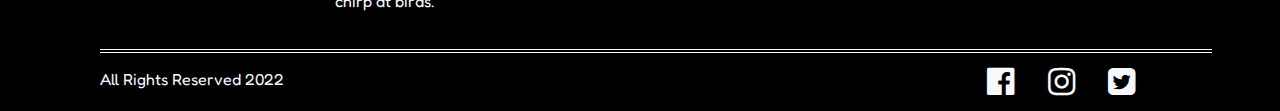
<file: FED1StudioProject/Team.html>
﻿<!DOCTYPE html>
<html>

<head>

    <meta charset="utf-8" />
    <title>Cat-itudes</title>
    <meta name="description" content="Education about cats, for people, tought By cats" />
    <meta name="keywords" content="Cats, School, Feline, FED1, Centriq" />
    <meta name="author" content="Sean Allen McKinney" />

    <link href="css/custom.css" rel="stylesheet" />
    <link rel="stylesheet" href="https://cdnjs.cloudflare.com/ajax/libs/font-awesome/4.7.0/css/font-awesome.min.css">
    <link rel="shortcut icon" href="favicon.ico" type="image/x-icon" />
</head>

<body>

    <header>

        <div>

            <div id="logoContainer"><img src="images/myLogo.png" alt="Cat Logo" id="logo" /></div>

            <h1 class="headline">CAT-ITUDES</h1>

            <p class="headline">Where Cats Educate People</p>

        </div>

        <div class="headerIcons">
            <a href="https://www.facebook.com/learnwithus" target="_blank"><i class="fa fa-facebook-official" aria-hidden="true"></i></a>
            <a href="https://www.instagram.com/" target="_blank"><i class="fa fa-instagram" aria-hidden="true"></i></a>
            <a href="https://twitter.com/" target="_blank"><i class="fa fa-twitter-square" aria-hidden="true"></i></a>
        </div>

        <div class="clear"></div>

    </header>

    <nav>

        <ul>
            <li>
                <a href="index.html">Home</a>
            </li>
            <li>
                <a href="Classes.html">Classes</a>
            </li>
            <li class="active">
                <a href="Team.html">Team</a>
            </li>
            <li>
                <a href="Contact.html">Contact</a>
            </li>
        </ul>

    </nav>

    <main>

        <section class="mainTeamContent" id="top">

            <article id="teamRightSideBar">

                <section class="barRight">
                    <h2>By Department</h2>
                    <ul>
                        <li><a href="#physicalEducation">Phyisical Education</a></li>
                        <br />
                        <li><a href="#foreignLanguage">Foreign Language</a></li>
                        <br />
                        <li><a href="#history">History</a></li>
                        <br />
                        <li><a href="#homeEconomics">Home Economics</a></li>
                        <br />
                        <li><a href="#sleepStudies">Sleep Studies</a></li>
                        <br />
                        <li><a href="#economics">Economics</a></li>
                        <br />
                    </ul>
                </section>

            </article>
            <h1 id="teamH1">Faculty</h1>
            <article id="teamLeftContent">

                <section id="physicalEducation">
                    <h2>Physical Education Department</h2>
                    <div>
                        <img src="images/teamImages/DrBlackCat.jpg" alt="IBr. Black Cat" />
                        <p>
                            <u><b>Dr. Black Cat:</b></u> Dr. Black Cat is a nine-year-old cat who enjoys travelling, horse riding and camping. He is intellectual and exciting, but can also be very direct and a bit untidy. He is American. He is currently teaching Cat Herding at Cat-itudes. Dr. Black Cat has held his post for 4 years and hold tenure. Cat ipsum dolor sit amet, what the heck just happened, something feels fishy enslave the hooman, when in doubt, wash. Love you, then bite you meow in empty rooms and sleep on my human's head but destroy house in 5 seconds. Cat milk copy park pee walk owner escape bored tired cage droppings sick vet vomit decide to want nothing to do with my owner today what the heck just happened, something feels fishy your pillow is now my pet bed so cat snacks. Naughty running cat.
                        </p>
                    </div>
                    <div>
                        <img src="images/teamImages/taMrsMittens.jpg" alt="T.A. Mrs. Mittens" />
                        <p><u><b>Teachers Assistant Mrs. Mittens:</b></u> Cat ipsum dolor sit amet, what the heck just happened, something feels fishy enslave the hooman, when in doubt, wash. Love you, then bite you meow in empty rooms and sleep on my human's head but destroy house in 5 seconds. Cat milk copy park pee walk owner escape bored tired cage droppings sick vet vomit decide to want nothing to do with my owner today what the heck just happened, something feels fishy your pillow is now my pet bed so cat snacks. Naughty running cat. Fat baby cat best buddy little guy refuse to drink water except out of someone's glass chirp at birds.</p>
                    </div>
                </section>
                <section id="foreignLanguage">
                    <h2>Foreign Language Department</h2>
                    <div>
                        <img src="images/teamImages/MrsMew.jpg" alt="Mrs. Mew" />
                        <p><u><b>Mrs. Mew:</b></u> Cat ipsum dolor sit amet, what the heck just happened, something feels fishy enslave the hooman, when in doubt, wash. Love you, then bite you meow in empty rooms and sleep on my human's head but destroy house in 5 seconds. Cat milk copy park pee walk owner escape bored tired cage droppings sick vet vomit decide to want nothing to do with my owner today what the heck just happened, something feels fishy your pillow is now my pet bed so cat snacks. Naughty running cat. Fat baby cat best buddy little guy refuse to drink water except out of someone's glass chirp at birds.</p>
                    </div>
                    <div>
                        <img src="images/teamImages/DrBiscuts.jpg" alt="Dr. Biscits" />
                        <p><u><b>Dr. Biscits:</b></u> Cat ipsum dolor sit amet, what the heck just happened, something feels fishy enslave the hooman, when in doubt, wash. Love you, then bite you meow in empty rooms and sleep on my human's head but destroy house in 5 seconds. Cat milk copy park pee walk owner escape bored tired cage droppings sick vet vomit decide to want nothing to do with my owner today what the heck just happened, something feels fishy your pillow is now my pet bed so cat snacks. Naughty running cat. Fat baby cat best buddy little guy refuse to drink water except out of someone's glass chirp at birds.</p>
                    </div>
                    <div>
                        <img src="images/teamImages/ProfessorFeral.jpg" alt="Professor Feral" />
                        <p><u><b>Professor Feral:</b></u> Cat ipsum dolor sit amet, what the heck just happened, something feels fishy enslave the hooman, when in doubt, wash. Love you, then bite you meow in empty rooms and sleep on my human's head but destroy house in 5 seconds. Cat milk copy park pee walk owner escape bored tired cage droppings sick vet vomit decide to want nothing to do with my owner today what the heck just happened, something feels fishy your pillow is now my pet bed so cat snacks. Naughty running cat. Fat baby cat best buddy little guy refuse to drink water except out of someone's glass chirp at birds.</p>
                    </div>
                </section>
                <section id="history">
                    <h2>History Department</h2>
                    <div>
                        <img src="images/teamImages/MrClaw.jpg" alt="Mr. Claw" />
                        <p><u><b>Mr. Claw:</b></u> Cat ipsum dolor sit amet, what the heck just happened, something feels fishy enslave the hooman, when in doubt, wash. Love you, then bite you meow in empty rooms and sleep on my human's head but destroy house in 5 seconds. Cat milk copy park pee walk owner escape bored tired cage droppings sick vet vomit decide to want nothing to do with my owner today what the heck just happened, something feels fishy your pillow is now my pet bed so cat snacks. Naughty running cat. Fat baby cat best buddy little guy refuse to drink water except out of someone's glass chirp at birds.</p>
                    </div>
                    <div>
                        <img src="images/teamImages/Dr.Pounce.jpg" alt="Dr. Pounce" />
                        <p><u><b>Dr. Pounce:</b></u> Cat ipsum dolor sit amet, what the heck just happened, something feels fishy enslave the hooman, when in doubt, wash. Love you, then bite you meow in empty rooms and sleep on my human's head but destroy house in 5 seconds. Cat milk copy park pee walk owner escape bored tired cage droppings sick vet vomit decide to want nothing to do with my owner today what the heck just happened, something feels fishy your pillow is now my pet bed so cat snacks. Naughty running cat. Fat baby cat best buddy little guy refuse to drink water except out of someone's glass chirp at birds.</p>
                    </div>
                    <div>
                        <img src="images/teamImages/ProfessorTabby.jpg" alt="Professor Tabby" />
                        <p><u><b>Professor Tabby:</b></u> Cat ipsum dolor sit amet, what the heck just happened, something feels fishy enslave the hooman, when in doubt, wash. Love you, then bite you meow in empty rooms and sleep on my human's head but destroy house in 5 seconds. Cat milk copy park pee walk owner escape bored tired cage droppings sick vet vomit decide to want nothing to do with my owner today what the heck just happened, something feels fishy your pillow is now my pet bed so cat snacks. Naughty running cat. Fat baby cat best buddy little guy refuse to drink water except out of someone's glass chirp at birds.</p>
                    </div>
                </section>
                <section id="homeEconomics">
                    <h2>Home Economics Department</h2>
                    <div>
                        <img src="images/teamImages/ProfessorWhite.jpg" alt="Professor White" />
                        <p><u><b>Professor White:</b></u> Cat ipsum dolor sit amet, what the heck just happened, something feels fishy enslave the hooman, when in doubt, wash. Love you, then bite you meow in empty rooms and sleep on my human's head but destroy house in 5 seconds. Cat milk copy park pee walk owner escape bored tired cage droppings sick vet vomit decide to want nothing to do with my owner today what the heck just happened, something feels fishy your pillow is now my pet bed so cat snacks. Naughty running cat. Fat baby cat best buddy little guy refuse to drink water except out of someone's glass chirp at birds.</p>
                    </div>
                    <div>
                        <img src="images/teamImages/ChefButtons.jpg" alt="Chef Buttons" />
                        <p><u><b>Chef Buttons:</b></u> Cat ipsum dolor sit amet, what the heck just happened, something feels fishy enslave the hooman, when in doubt, wash. Love you, then bite you meow in empty rooms and sleep on my human's head but destroy house in 5 seconds. Cat milk copy park pee walk owner escape bored tired cage droppings sick vet vomit decide to want nothing to do with my owner today what the heck just happened, something feels fishy your pillow is now my pet bed so cat snacks. Naughty running cat. Fat baby cat best buddy little guy refuse to drink water except out of someone's glass chirp at birds.</p>
                    </div>
                    <div>
                        <img src="images/teamImages/DrLuvscats.jpg" alt="Dr. Luvscats" />
                        <p><u><b>Dr. Luvscats:</b></u> Cat ipsum dolor sit amet, what the heck just happened, something feels fishy enslave the hooman, when in doubt, wash. Love you, then bite you meow in empty rooms and sleep on my human's head but destroy house in 5 seconds. Cat milk copy park pee walk owner escape bored tired cage droppings sick vet vomit decide to want nothing to do with my owner today what the heck just happened, something feels fishy your pillow is now my pet bed so cat snacks. Naughty running cat. Fat baby cat best buddy little guy refuse to drink water except out of someone's glass chirp at birds.</p>
                    </div>
                    <div>
                        <img src="images/teamImages/MasterBuilderBenny.jpg" alt="Master Builder Benny" />
                        <p><u><b>Master Builder Benny:</b></u> Cat ipsum dolor sit amet, what the heck just happened, something feels fishy enslave the hooman, when in doubt, wash. Love you, then bite you meow in empty rooms and sleep on my human's head but destroy house in 5 seconds. Cat milk copy park pee walk owner escape bored tired cage droppings sick vet vomit decide to want nothing to do with my owner today what the heck just happened, something feels fishy your pillow is now my pet bed so cat snacks. Naughty running cat. Fat baby cat best buddy little guy refuse to drink water except out of someone's glass chirp at birds.</p>
                    </div>
                </section>
                <section id="sleepStudies">
                    <h2>Sleep Studies Department</h2>
                    <div>
                        <img src="images/teamImages/Ms.Cuddles.jpg" alt="Ms. Cuddles" />
                        <p><u><b>Ms. Cuddles:</b></u> Cat ipsum dolor sit amet, what the heck just happened, something feels fishy enslave the hooman, when in doubt, wash. Love you, then bite you meow in empty rooms and sleep on my human's head but destroy house in 5 seconds. Cat milk copy park pee walk owner escape bored tired cage droppings sick vet vomit decide to want nothing to do with my owner today what the heck just happened, something feels fishy your pillow is now my pet bed so cat snacks. Naughty running cat. Fat baby cat best buddy little guy refuse to drink water except out of someone's glass chirp at birds.</p>
                    </div>
                    <div>
                        <img src="images/teamImages/InsstructorLHazy.jpg" alt="Instructor L. Hazy" />
                        <p><u><b>Instructor L. Hazy:</b></u> Cat ipsum dolor sit amet, what the heck just happened, something feels fishy enslave the hooman, when in doubt, wash. Love you, then bite you meow in empty rooms and sleep on my human's head but destroy house in 5 seconds. Cat milk copy park pee walk owner escape bored tired cage droppings sick vet vomit decide to want nothing to do with my owner today what the heck just happened, something feels fishy your pillow is now my pet bed so cat snacks. Naughty running cat. Fat baby cat best buddy little guy refuse to drink water except out of someone's glass chirp at birds.</p>
                    </div>
                    <div>
                        <img src="images/teamImages/DrImaPurrer.jpg" alt="Dr. Ima Purrer" />
                        <p><u><b>Dr. Ima Purrer:</b></u> Cat ipsum dolor sit amet, what the heck just happened, something feels fishy enslave the hooman, when in doubt, wash. Love you, then bite you meow in empty rooms and sleep on my human's head but destroy house in 5 seconds. Cat milk copy park pee walk owner escape bored tired cage droppings sick vet vomit decide to want nothing to do with my owner today what the heck just happened, something feels fishy your pillow is now my pet bed so cat snacks. Naughty running cat. Fat baby cat best buddy little guy refuse to drink water except out of someone's glass chirp at birds.</p>
                    </div>
                </section>
                <section id="economics">
                    <h2>Economics Department</h2>
                    <div>
                        <img src="images/teamImages/Dr.MorrisSnacks.jpg" alt="Dr. Morris Snacks" />
                        <p><u><b>Dr. Morris Snacks:</b></u> Cat ipsum dolor sit amet, what the heck just happened, something feels fishy enslave the hooman, when in doubt, wash. Love you, then bite you meow in empty rooms and sleep on my human's head but destroy house in 5 seconds. Cat milk copy park pee walk owner escape bored tired cage droppings sick vet vomit decide to want nothing to do with my owner today what the heck just happened, something feels fishy your pillow is now my pet bed so cat snacks. Naughty running cat. Fat baby cat best buddy little guy refuse to drink water except out of someone's glass chirp at birds.</p>
                    </div>
                    <div>

                        <img src="images/teamImages/ProfessorLazaround.jpg" alt="Professor Lazaround" />
                        <p><u><b>Professor Lazaround:</b></u> Cat ipsum dolor sit amet, what the heck just happened, something feels fishy enslave the hooman, when in doubt, wash. Love you, then bite you meow in empty rooms and sleep on my human's head but destroy house in 5 seconds. Cat milk copy park pee walk owner escape bored tired cage droppings sick vet vomit decide to want nothing to do with my owner today what the heck just happened, something feels fishy your pillow is now my pet bed so cat snacks. Naughty running cat. Fat baby cat best buddy little guy refuse to drink water except out of someone's glass chirp at birds.</p>
                    </div>
                    <div>
                        <img src="images/teamImages/InstructorFitz.jpg" alt="Instructor Fitz" />
                        <p><u><b>Instructor Fitz:</b></u> Cat ipsum dolor sit amet, what the heck just happened, something feels fishy enslave the hooman, when in doubt, wash. Love you, then bite you meow in empty rooms and sleep on my human's head but destroy house in 5 seconds. Cat milk copy park pee walk owner escape bored tired cage droppings sick vet vomit decide to want nothing to do with my owner today what the heck just happened, something feels fishy your pillow is now my pet bed so cat snacks. Naughty running cat. Fat baby cat best buddy little guy refuse to drink water except out of someone's glass chirp at birds.</p>
                    </div>
                </section>

            </article>

        </section>

    </main>

    <footer>

        <p>
            All Rights Reserved 2022
        </p>

        <div class="footerIcons">
            <a href="https://www.facebook.com/learnwithus" target="_blank"><i class="fa fa-facebook-official" aria-hidden="true"></i></a>
            <a href="https://www.instagram.com/" target="_blank"><i class="fa fa-instagram" aria-hidden="true"></i></a>
            <a href="https://twitter.com/" target="_blank"><i class="fa fa-twitter-square" aria-hidden="true"></i></a>
        </div>

        <div class="clear"></div>

    </footer>

</body>
</html>
</file>
<file: FED1StudioProject/css/custom.css>
﻿@import url('https://fonts.googleapis.com/css2?family=Architects+Daughter&family=Chakra+Petch&family=Fredoka+One&family=Rubik+Beastly&family=Space+Mono&display=swap');

body {
    color: ghostwhite;
    margin: 1em 5em 1em 5em;
    padding: 8px 4px;
    font-size: 16px;
    font-family: 'Fredoka one', fantasy, sans-serif;
    background: url(../images/akin-cakiner-sfp4jUfgLhg-unsplash.jpg) no-repeat center center fixed black;
}
/* *********************************************   Header */
header {
    border-bottom: 4px double ghostwhite;
    width: 100%;
    box-sizing: border-box;
    position: relative;
    height: 7.8em;
    display: inline-block;
}

div#logoContainer {
    height: 7.8em;
    float: left;
    width: 25%;
    padding-top: 1.5em;
}

img#logo {
    float: left;
}

header h1 {
    width: 49%;
    float: left;
    font-family: 'Chakra Petch', fantasy, sans-serif;
    font-size: 3em;
    margin: 0 auto;
    padding-top: .2em;
}

header p {
    width: 49%;
    float: left;
}

.clear {
    clear: both;
}

div.headerIcons {
    width: 100%;
    float: right;
    display: block;
    box-sizing: border-box;
    font-size: 2em;
    text-align: right;
    padding-right: 2em;
    position: absolute;
    top: 5%;
}

header i {
    margin: .4em;
}

main {
    margin: 0 1em;
}

/*main p {
    text-indent: 4em;
}*/

/*************************************************************************   Navbar */

nav {
    border-bottom: 4px double ghostwhite;
}

    nav ul li {
        display: inline-block;
        padding-right: 2em;
    }

a:hover {
    text-decoration: underline;
}

.active {
    text-decoration: underline;
}

a {
    text-decoration: none;
    color: ghostwhite;
}

/* *****************************************   Headline - About Us*/

.headline {
    text-align: center;
}

h1 {
    font-size: 32px;
    font-weight: bolder;
    text-align: center;
}

div#aboutUs {
    width: 100%;
}

    div#aboutUs h3 {
      padding-left: 38%;
    }

    div#aboutUs div:first-child {
        float: left;
        width: 20%;
        padding: 0 0 0 4em;
        margin: 0 2em 0 2em;
    }

    div#aboutUs div:last-child {
        float: left;
        width: 80%;
    }

        div#aboutUs div:last-child p {
            max-width: 800px;
            width: 80%;
        }

img#futureCat {
    width: 100%;
    border: 4px double ghostwhite;
}

/******************************************************************************************************* Why Choose Us*/

#chooseUs {
    float: left;
    width: 100%;
}

    #chooseUs h1 {
        width: 100%;
    }

h3.usText {
    text-decoration: underline;
    height: 40px;
}

p.usText {
    /*height: 342px;*/
    margin: 0 auto;
}

h3.usText, p.usText {
    line-height: 2;
}

/**********************************************************************  2 X 2 Grid / Section Foursquare to Footer*/

section#fourSquare {
    width: 98%;
    margin: 0 auto;
}

section#fourSquare h3 {
    text-align: center;
}

div#homeTopHalf {
    display: block;
}

div#homeTopLeftImage {
    float: left;
    width: 49%;
    object-position: center;
    border: 4px double ghostwhite;
}

img#topLeft {
    width: 100%;
    height: auto;
}

div#homeTopRightText {
    width: 49%;
    height: auto;
    float: right;
    line-height: 2;
}

div#homeBottomHalf {
    display: block;
}


div#homeBottomLeftText {
    width: 45%;
    height: auto;
    line-height: 2;
    float: left;
}

div#homeBottomRightImage {
    float: right;
    width: 49%;
    object-position: center;
    border: 4px double ghostwhite;
}

img#bottomRight {
    width: 100%;
    height: auto;
}

/**********************************************************************Classes.html page*/

article#threeByThreeGrid {
    padding: 0 12%;
}

section#classesThirdsTopics {
    width: 98%;
}


div.firstThirdTop:hover {
    color: silver;
    border: 4px solid ghostwhite;
    border-radius: 5px;
    margin: calc(1em - 4px);
}

div.secondThirdTop:hover {
    color: silver;
    border: 4px solid ghostwhite;
    border-radius: 5px;
    margin: calc(1em - 4px);
}

div.thirdThirdTop:hover {
    color: silver;
    border: 4px solid ghostwhite;
    border-radius: 5px;
    margin: calc(1em - 4px);
}

div.firstThirdBottom:hover {
    color: silver;
    border: 4px solid ghostwhite;
    border-radius: 5px;
    margin: calc(1em - 4px);
}

div.secondThirdBottom:hover {
    color: silver;
    border: 4px solid ghostwhite;
    border-radius: 5px;
    margin: calc(1em - 4px);
}

div.thirdThirdBottom:hover {
    color: silver;
    border: 4px solid ghostwhite;
    border-radius: 5px;
    margin: calc(1em - 4px);
}

div.firstThirdTop img, div.firstThirdBottom img,
div.secondThirdTop img, div.secondThirdBottom img,
div.thirdThirdTop img, div.thirdThirdBottom img {
    width: 100%;
    min-height: 290px;
    max-height: 290px;
}

div.firstThirdTop {
    width: 30%;
    float: left;
    margin: 1em;
    box-sizing: content-box;
}

div.secondThirdTop {
    width: 30%;
    float: left;
    margin: 1em;
}

div.thirdThirdTop {
    width: 30%;
    float: left;
    margin: 1em;
}

div.firstThirdBottom {
    width: 30%;
    float: left;
    margin: 1em;
}

div.secondThirdBottom {
    width: 30%;
    float: left;
    margin: 1em;
}

div.thirdThirdBottom {
    width: 30%;
    float: left;
    margin: 1em;
}

.firstThirdTop h3, .firstThirdBottom h3,
.firstThirdTop p, .firstThirdBottom p,
.secondThirdTop h3, .secondThirdBottom h3,
.secondThirdTop p, .secondThirdBottom p,
.thirdThirdTop h3, .thirdThirdBottom h3,
.thirdThirdTop p, .thirdThirdBottom p {
    padding: 1em;
}

.firstThirdTop h3, .firstThirdBottom h3,
.secondThirdTop h3, .secondThirdBottom h3,
.thirdThirdTop h3, .thirdThirdBottom h3 {
    text-align: center;
    font-weight: bolder;
    text-decoration: underline;
    margin: 0 3em;
}

/********************************************************************** Classes tables Page */
section#tableTop {
    background-color: none;
}

h2.tableTitle {
    text-align: center;
    margin: 0 auto;
}

.cssTables {
    text-align: left;
    margin: 0 auto;
}

img.tableLogo {
    margin: 0 49%;
}

th {
    font-weight: 100 !important;
}

/*******************************************************************  Teams page */

article#teamRightSideBar {
    width: 25%;
    float: right;
    display: block;
}

section.barRight h2, section.barRight h2 {
    margin: 0 auto;
}

.barRight h2, .barRight a {
    padding: 2em, 2em;
}

article#teamLeftContent img {
    max-width: 25%;
    height: 100%;
    border: 1px solid ghostwhite;
    border-radius: 5px;
}

article#teamLeftContent p {
    float: right;
    max-width: 70%;
    height: 88%;
    text-align: left;
    line-height: 2em;
    text-indent: 4em;
}

article#teamLeftContent h2 {
    text-align: center;
    margin: 2em, auto;
    text-decoration-line: underline;
    padding-left: 35%;
}

article#teamLeftContent div {
    max-height: 98%;
    width: 98%;
}

article#teamLeftContent section {
    max-height: 98%;
    max-width: 74%;
}

#teamH1 {
    padding-left: 25%;
}




/*******************************************************************  Contact info on contact page*/
.contactInfo1 {
    text-align: center;
    border-top: 2px solid ghostwhite;
    border-bottom: 2px solid ghostwhite;
    margin: 0 30% 0 30%
}

.contactInfo2 {
    text-align: center;
    border-top: 2px solid ghostwhite;
    border-bottom: 2px solid ghostwhite;
    margin: 10px 30% 0 30%
}

.contactInfo3 {
    text-align: center;
    border-top: 2px solid ghostwhite;
    border-bottom: 2px solid ghostwhite;
    margin: 10px 30% 0 30%
}

.contactInfo4 {
    text-align: center;
    border-top: 2px solid ghostwhite;
    border-bottom: 2px solid ghostwhite;
    margin: 10px 30% 30% 30%
}


/*********************************************************************    Footer*/

footer {
    border-top: 4px double ghostwhite;
    margin: 1em 1em 0;
    width: 100%;
    float: left;
}

    footer p {
        width: 74%;
        float: left;
    }

    footer div.footerIcons {
        width: 25%;
        float: right;
        display: inline-block;
        box-sizing: border-box;
        font-size: 2em;
        text-align: right;
        padding-right: 2em;
    }

    footer i {
        margin: .4em;
    }
</file>
